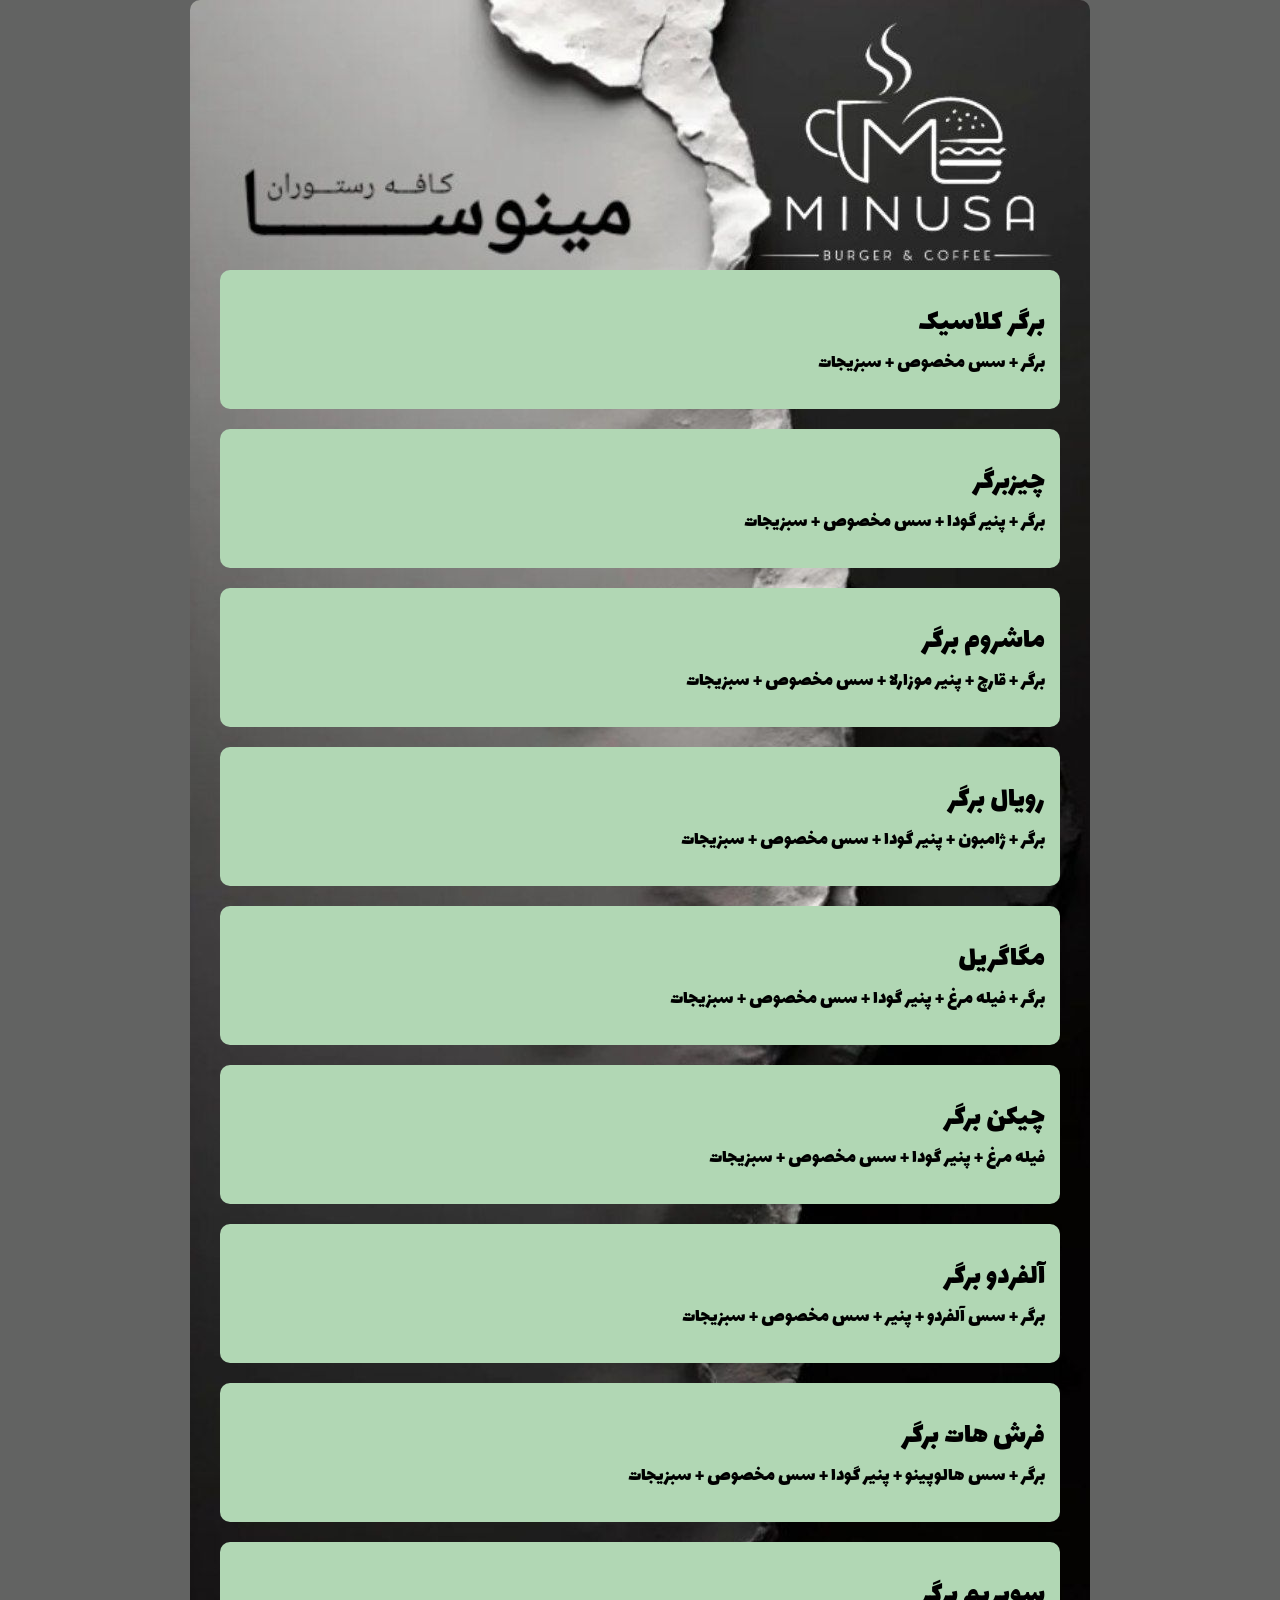
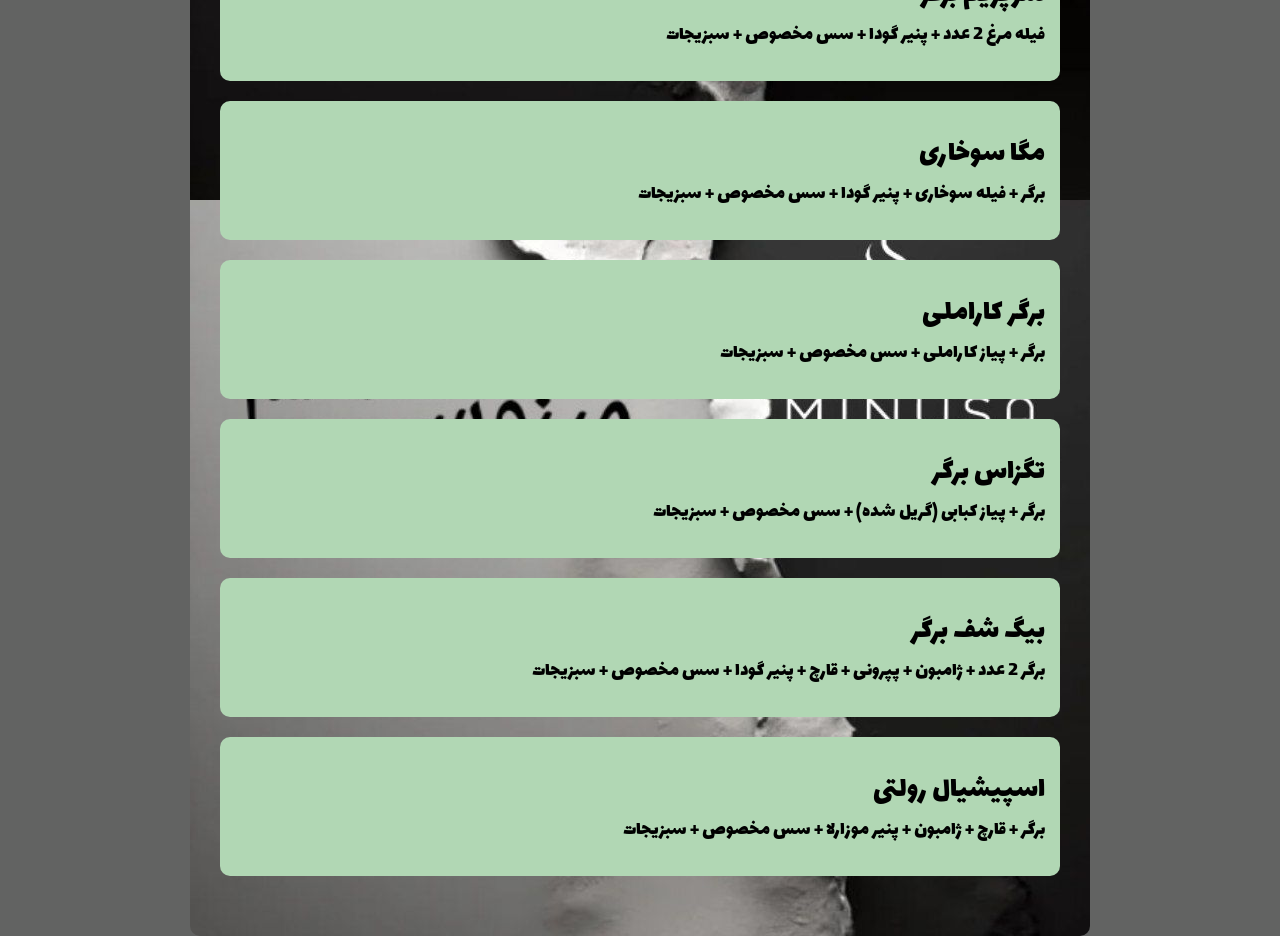
<file: berger.html>
<!DOCTYPE html>
<html lang="en">

<head>
  <meta charset="UTF-8">
  <meta name="viewport" content="width=device-width, initial-scale=1.0">
  <link rel="preconnect" href="https://fonts.googleapis.com">
  <link rel="preconnect" href="https://fonts.gstatic.com" crossorigin>
  <link href="https://fonts.googleapis.com/css2?family=Lalezar&display=swap" rel="stylesheet">
  <link rel="preconnect" href="https://fonts.googleapis.com">
  <link rel="preconnect" href="https://fonts.gstatic.com" crossorigin>
  <link href="https://fonts.googleapis.com/css2?family=Mada:wght@200..900&display=swap" rel="stylesheet">
  <link rel="stylesheet" href="style.css">
  <title>Document</title>
</head>

<body dir="rtl">
  <section class="sectionx">
    <div class="items">
      <p>برگر کلاسیک</p>
      <p class="material">برگر + سس مخصوص + سبزیجات</p>
    </div>
    <div class="items">
      <p>چیزبرگر</p>
      <p class="material">برگر + پنیر گودا + سس مخصوص + سبزیجات</p>
    </div>
    <div class="items">
      <p>ماشروم برگر</p>
      <p class="material">برگر + قارچ + پنیر موزارلا + سس مخصوص + سبزیجات</p>
    </div>
    <div class="items">
      <p>رویال برگر</p>
      <p class="material">برگر + ژامبون + پنیر گودا + سس مخصوص + سبزیجات</p>
    </div>
    <div class="items">
      <p>مگاگریل</p>
      <p class="material">برگر + فیله مرغ + پنیر گودا + سس مخصوص + سبزیجات</p>
    </div>
    <div class="items">
      <p>چیکن برگر</p>
      <p class="material">فیله مرغ + پنیر گودا + سس مخصوص + سبزیجات</p>
    </div>
    <div class="items">
      <p>آلفردو برگر</p>
      <p class="material">برگر + سس آلفردو + پنیر + سس مخصوص + سبزیجات</p>
    </div>
    <div class="items">
      <p>فرش هات برگر</p>
      <p class="material">برگر + سس هالوپینو + پنیر گودا + سس مخصوص + سبزیجات</p>
    </div>
    <div class="items">
      <p>سوپریم برگر</p>
      <p class="material">فیله مرغ 2 عدد + پنیر گودا + سس مخصوص + سبزیجات</p>
    </div>
    <div class="items">
      <p>مگا سوخاری</p>
      <p class="material">برگر + فیله سوخاری + پنیر گودا + سس مخصوص + سبزیجات</p>
    </div>
    <div class="items">
      <p>برگر کاراملی</p>
      <p class="material">برگر + پیاز کاراملی + سس مخصوص + سبزیجات</p>
    </div>
    <div class="items">
      <p>تگزاس برگر</p>
      <p class="material">برگر + پیاز کبابی (گریل شده) + سس مخصوص + سبزیجات</p>
    </div>
    <div class="items">
      <p>بیگ شف برگر</p>
      <p class="material">برگر 2 عدد + ژامبون + پپرونی + قارچ + پنیر گودا + سس مخصوص + سبزیجات</p>
    </div>
    <div class="items">
      <p>اسپیشیال رولتی</p>
      <p class="material">برگر + قارچ + ژامبون + پنیر موزارلا + سس مخصوص + سبزیجات</p>
    </div>
  </section>
</body>

</html>
</file>
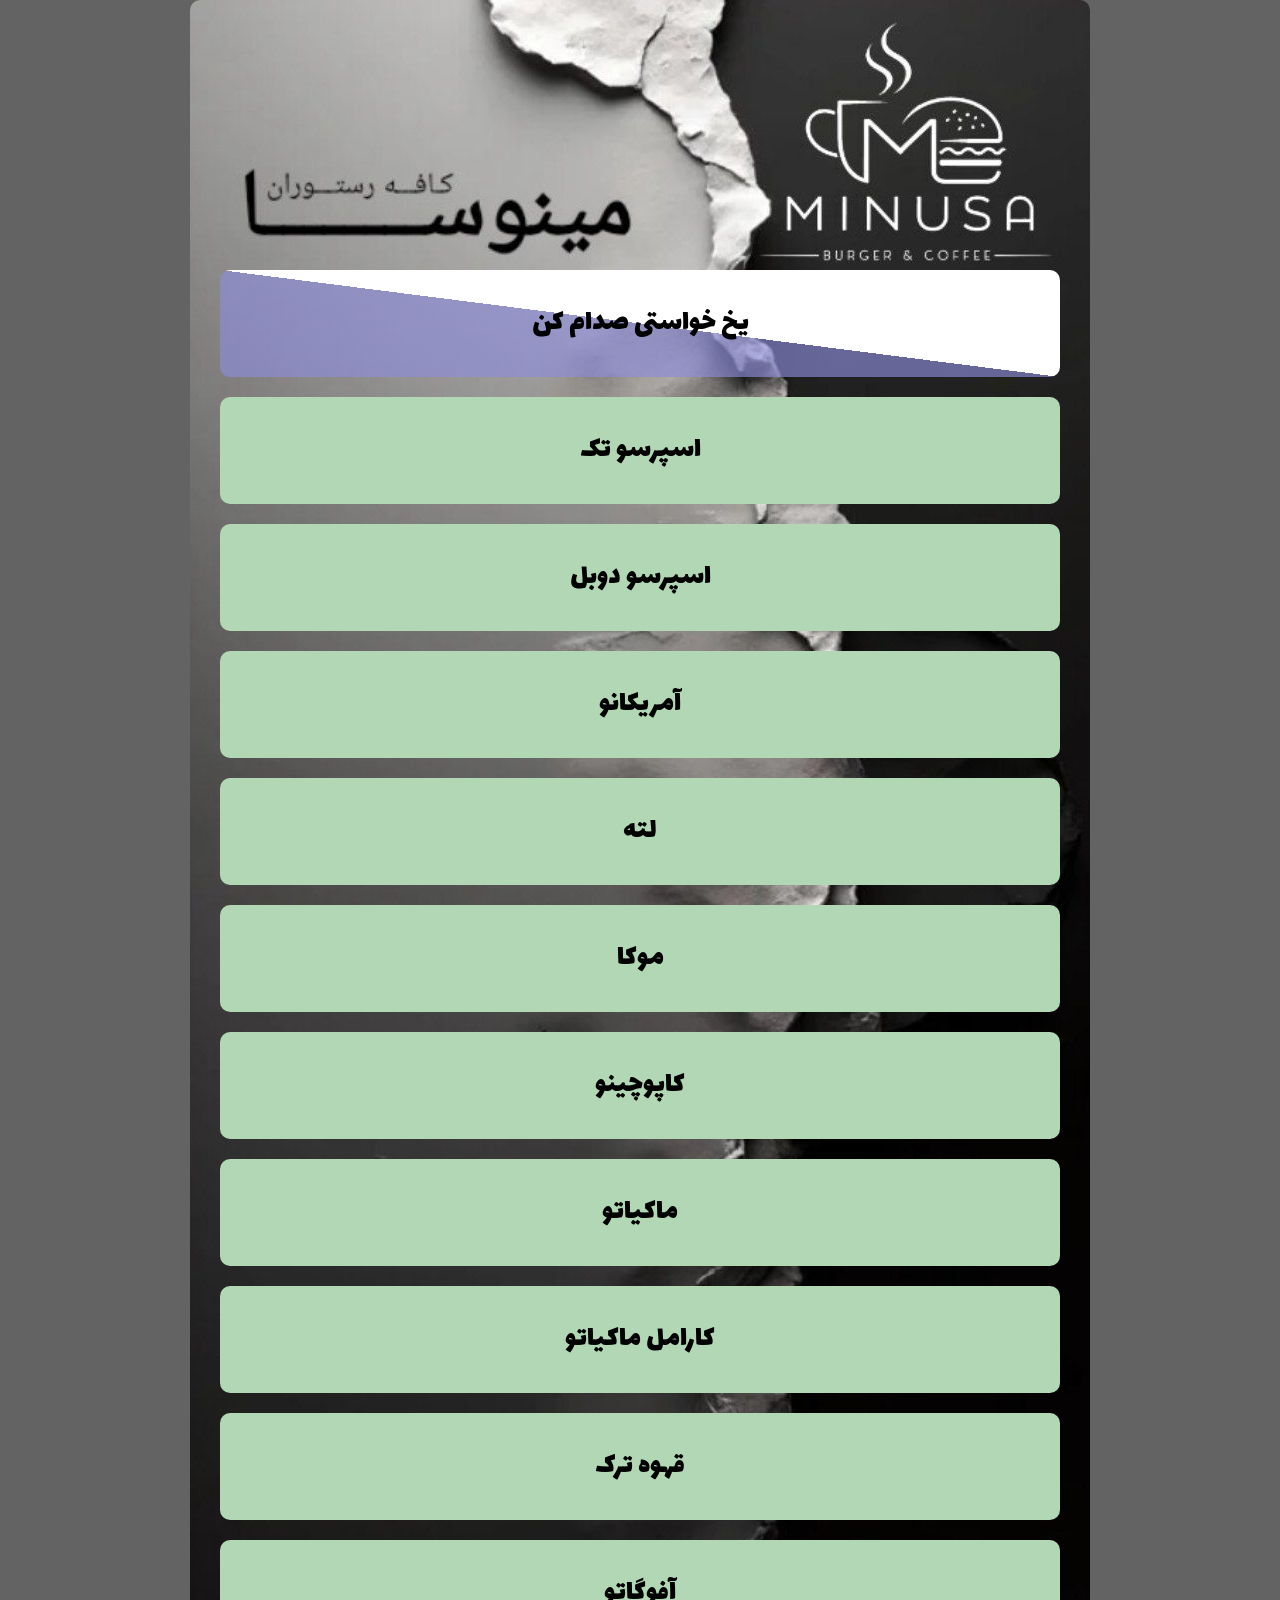
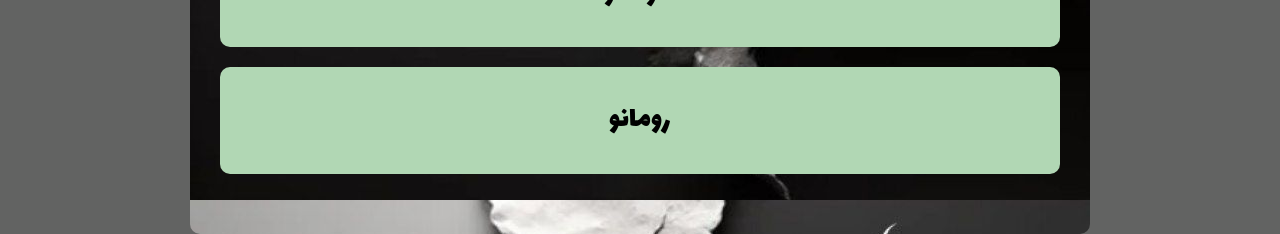
<file: coffebar.html>
<!DOCTYPE html>
<html lang="en">

<head>
  <meta charset="UTF-8">
  <meta name="viewport" content="width=device-width, initial-scale=1.0">
  <link rel="preconnect" href="https://fonts.googleapis.com">
  <link rel="preconnect" href="https://fonts.gstatic.com" crossorigin>
  <link href="https://fonts.googleapis.com/css2?family=Lalezar&display=swap" rel="stylesheet">
  <link rel="preconnect" href="https://fonts.googleapis.com">
  <link rel="preconnect" href="https://fonts.gstatic.com" crossorigin>
  <link href="https://fonts.googleapis.com/css2?family=Mada:wght@200..900&display=swap" rel="stylesheet">
  <link rel="stylesheet" href="style.css">
  <title>Document</title>
</head>

<body dir="rtl">
  <section>
    <div class="items itemx b">
      <p>یخ خواستی صدام کن</p>
    </div>
    <div class="items b">
      <p>اسپرسو تک</p>
    </div>
    <div class="items b">
      <p>اسپرسو دوبل</p>
    </div>
    <div class="items b">
      <p>آمریکانو</p>
    </div>
    <div class="items b">
      <p>لته</p>
    </div>
    <div class="items b">
      <p>موکا</p>
    </div>
    <div class="items b">
      <p>کاپوچینو</p>
    </div>
    <div class="items b">
      <p>ماکیاتو</p>
    </div>
    <div class="items b">
      <p>کارامل ماکیاتو</p>
    </div>
    <div class="items b">
      <p>قهوه ترک</p>
    </div>
    <div class="items b">
      <p>آفوگاتو</p>
    </div>
    <div class="items b">
      <p>رومانو</p>
    </div>
  </section>
</body>

</html>
</file>
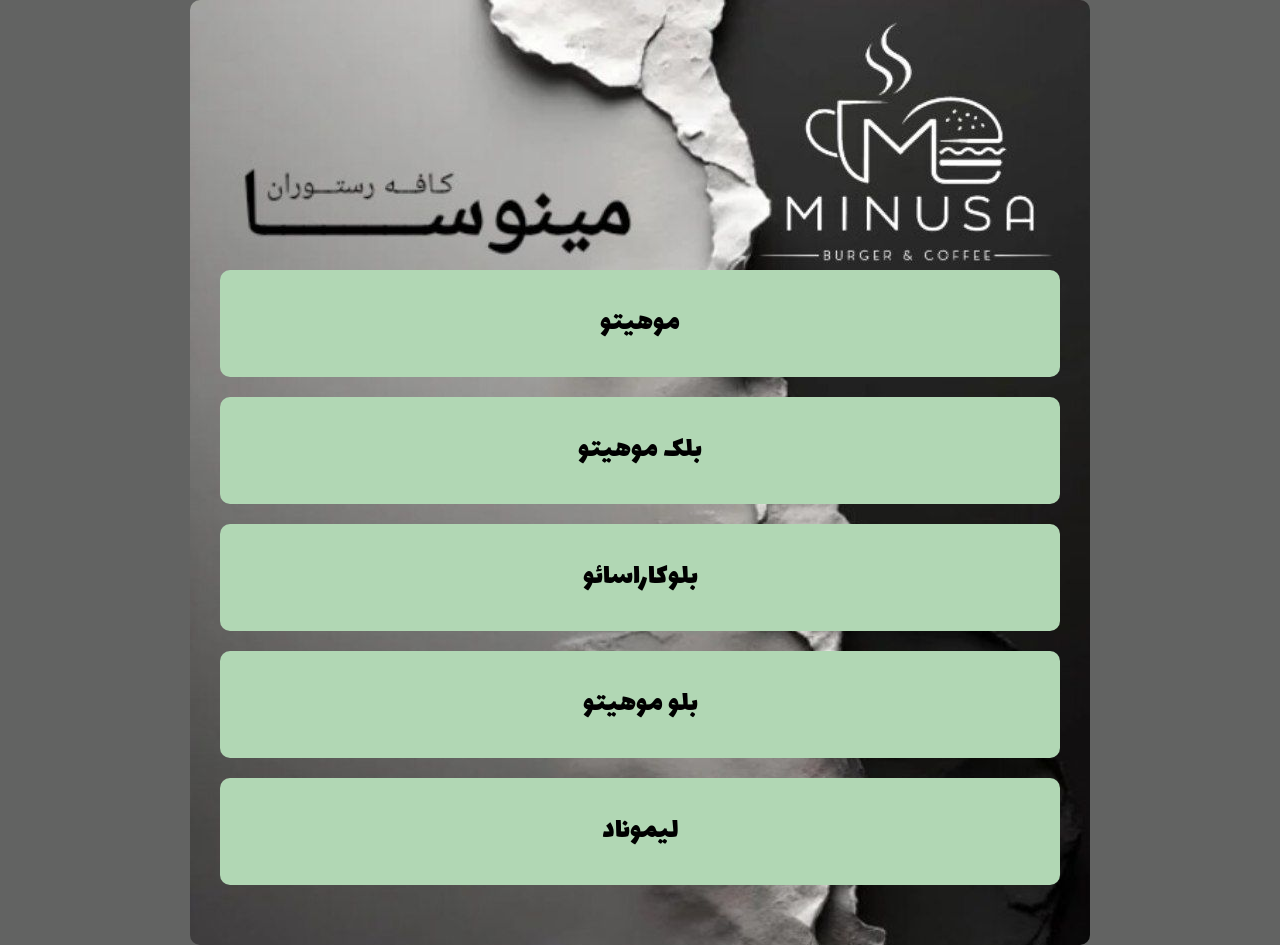
<file: coldbar.html>
<!DOCTYPE html>
<html lang="en">

<head>
  <meta charset="UTF-8">
  <meta name="viewport" content="width=device-width, initial-scale=1.0">
  <link rel="preconnect" href="https://fonts.googleapis.com">
  <link rel="preconnect" href="https://fonts.gstatic.com" crossorigin>
  <link href="https://fonts.googleapis.com/css2?family=Lalezar&display=swap" rel="stylesheet">
  <link rel="preconnect" href="https://fonts.googleapis.com">
  <link rel="preconnect" href="https://fonts.gstatic.com" crossorigin>
  <link href="https://fonts.googleapis.com/css2?family=Mada:wght@200..900&display=swap" rel="stylesheet">
  <link rel="stylesheet" href="style.css">
  <title>Document</title>
</head>

<body dir="rtl">
  <section>
    <div class="items b">
      <p>موهیتو</p>
    </div>
    <div class="items b">
      <p>بلک موهیتو</p>
    </div>
    <div class="items b">
      <p>بلوکاراسائو</p>
    </div>
    <div class="items b">
      <p>بلو موهیتو</p>
    </div>
    <div class="items b">
      <p>لیموناد</p>
    </div>
  </section>
</body>

</html>
</file>
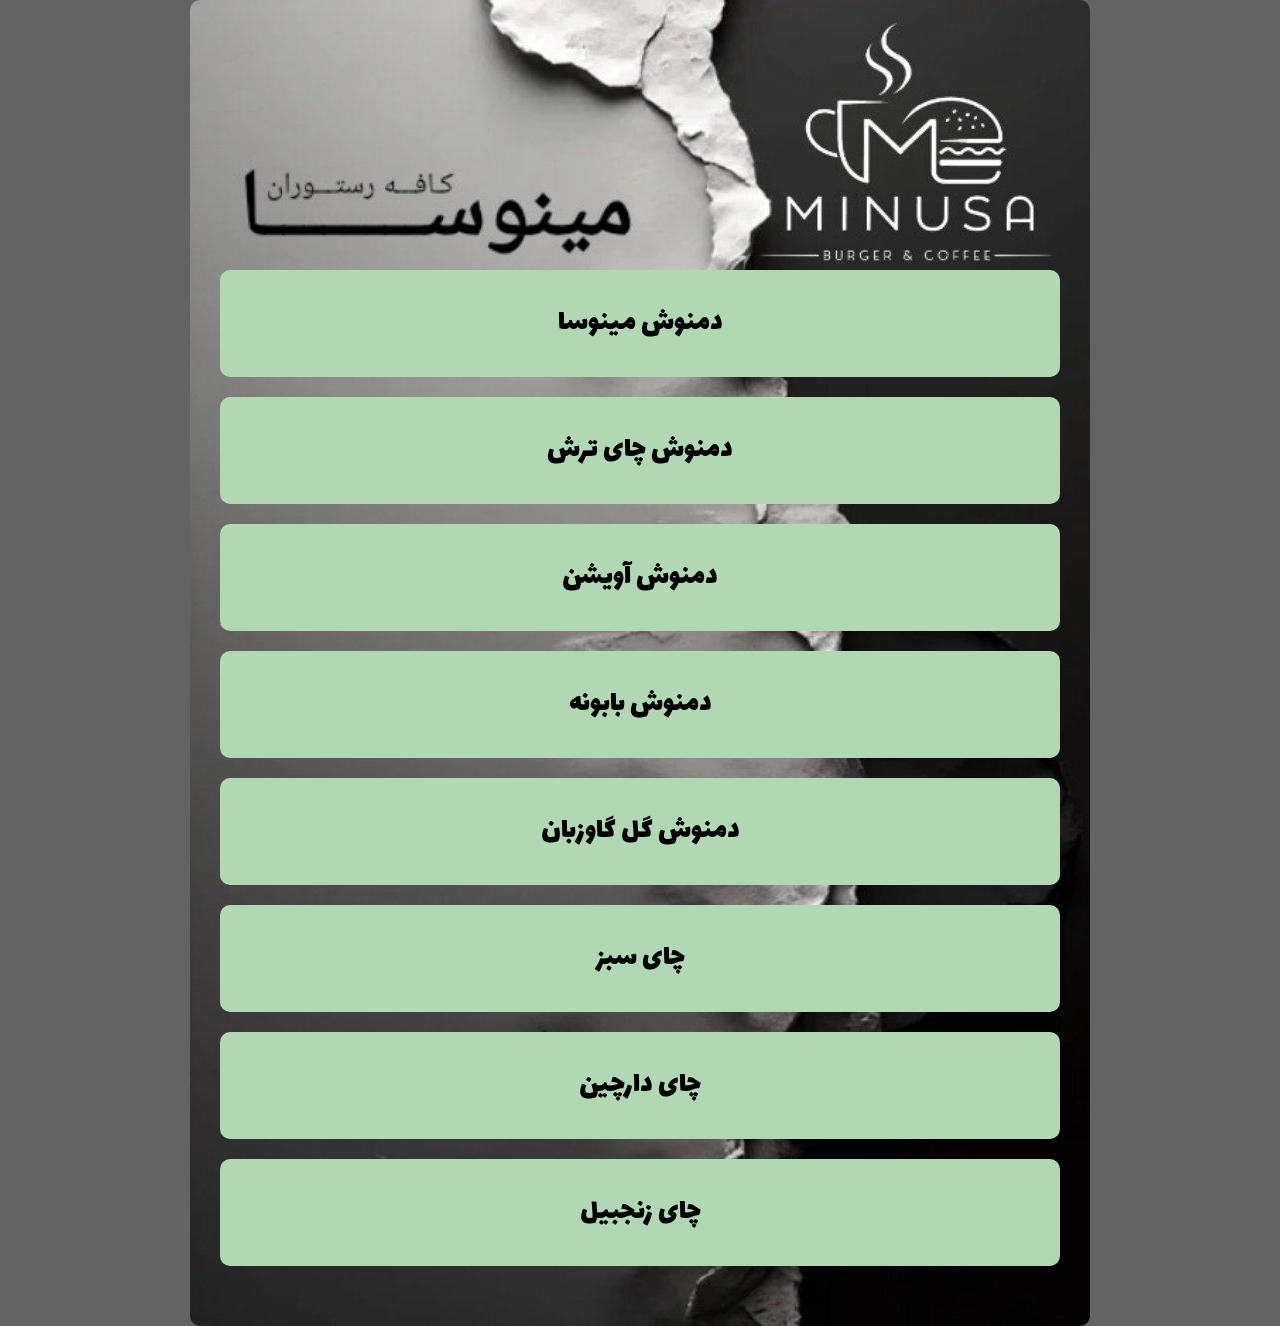
<file: damnoosh.html>
<!DOCTYPE html>
<html lang="en">

<head>
  <meta charset="UTF-8">
  <meta name="viewport" content="width=device-width, initial-scale=1.0">
  <link rel="preconnect" href="https://fonts.googleapis.com">
  <link rel="preconnect" href="https://fonts.gstatic.com" crossorigin>
  <link href="https://fonts.googleapis.com/css2?family=Lalezar&display=swap" rel="stylesheet">
  <link rel="preconnect" href="https://fonts.googleapis.com">
  <link rel="preconnect" href="https://fonts.gstatic.com" crossorigin>
  <link href="https://fonts.googleapis.com/css2?family=Mada:wght@200..900&display=swap" rel="stylesheet">
  <link rel="stylesheet" href="style.css">
  <title>Document</title>
</head>

<body dir="rtl">
  <section>
    <div class="items b">
      <p>دمنوش مینوسا</p>
    </div>
    <div class="items b">
      <p>دمنوش چای ترش</p>
    </div>
    <div class="items b">
      <p>دمنوش آویشن</p>
    </div>
    <div class="items b">
      <p>دمنوش بابونه</p>
    </div>
    <div class="items b">
      <p>دمنوش گل گاوزبان</p>
    </div>
    <div class="items b">
      <p>چای سبز</p>
    </div>
    <div class="items b">
      <p>چای دارچین</p>
    </div>
    <div class="items b">
      <p>چای زنجبیل</p>
    </div>
  </section>
</body>

</html>
</file>
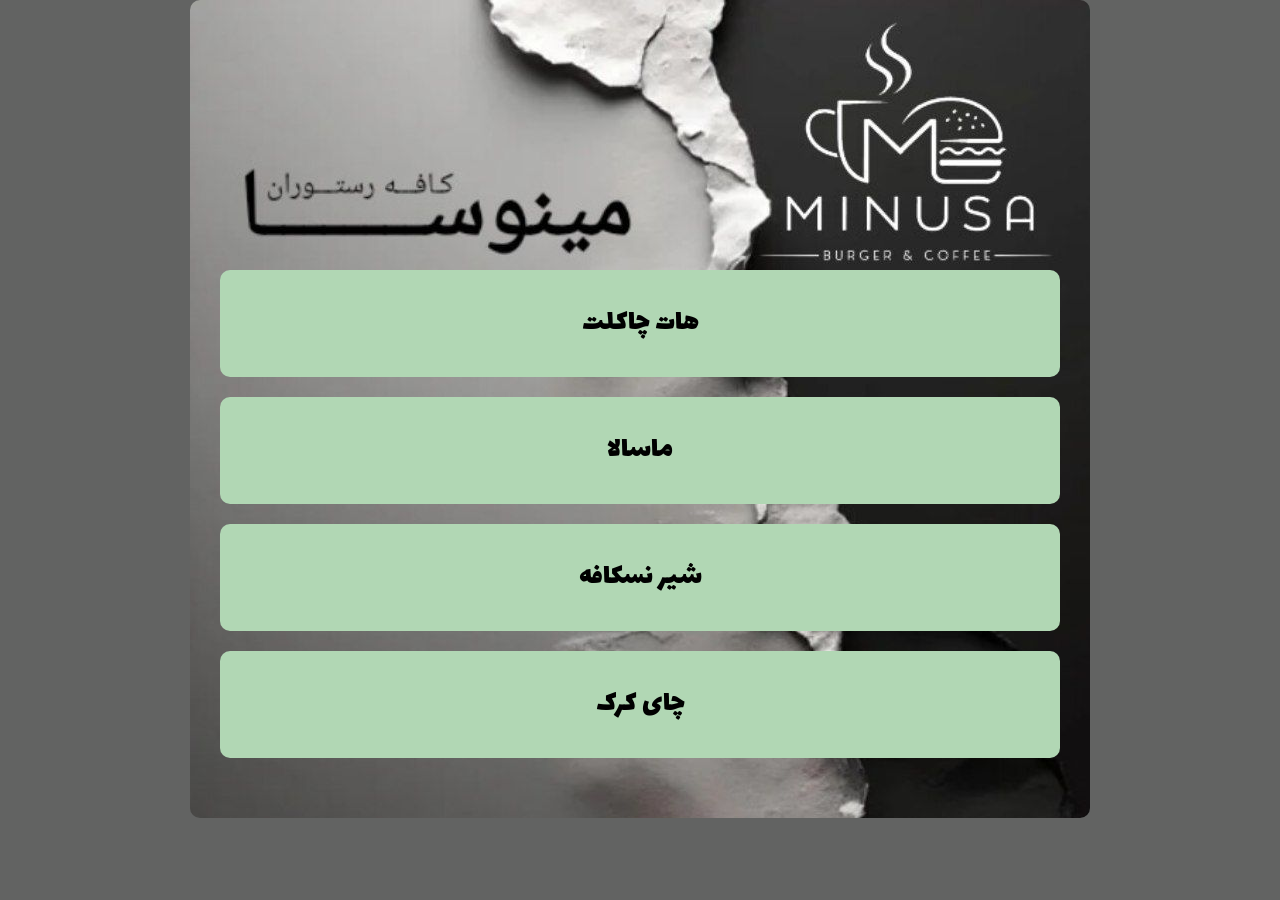
<file: hotbar.html>
<!DOCTYPE html>
<html lang="en">

<head>
  <meta charset="UTF-8">
  <meta name="viewport" content="width=device-width, initial-scale=1.0">
  <link rel="preconnect" href="https://fonts.googleapis.com">
  <link rel="preconnect" href="https://fonts.gstatic.com" crossorigin>
  <link href="https://fonts.googleapis.com/css2?family=Lalezar&display=swap" rel="stylesheet">
  <link rel="preconnect" href="https://fonts.googleapis.com">
  <link rel="preconnect" href="https://fonts.gstatic.com" crossorigin>
  <link href="https://fonts.googleapis.com/css2?family=Mada:wght@200..900&display=swap" rel="stylesheet">
  <link rel="stylesheet" href="style.css">
  <title>Document</title>
</head>

<body dir="rtl">
  <section>
    <div class="items b">
      <p>هات چاکلت</p>
    </div>
    <div class="items b">
      <p>ماسالا</p>
    </div>
    <div class="items b">
      <p>شیر نسکافه</p>
    </div>
    <div class="items b">
      <p>چای کرک</p>
    </div>
  </section>
</body>

</html>
</file>
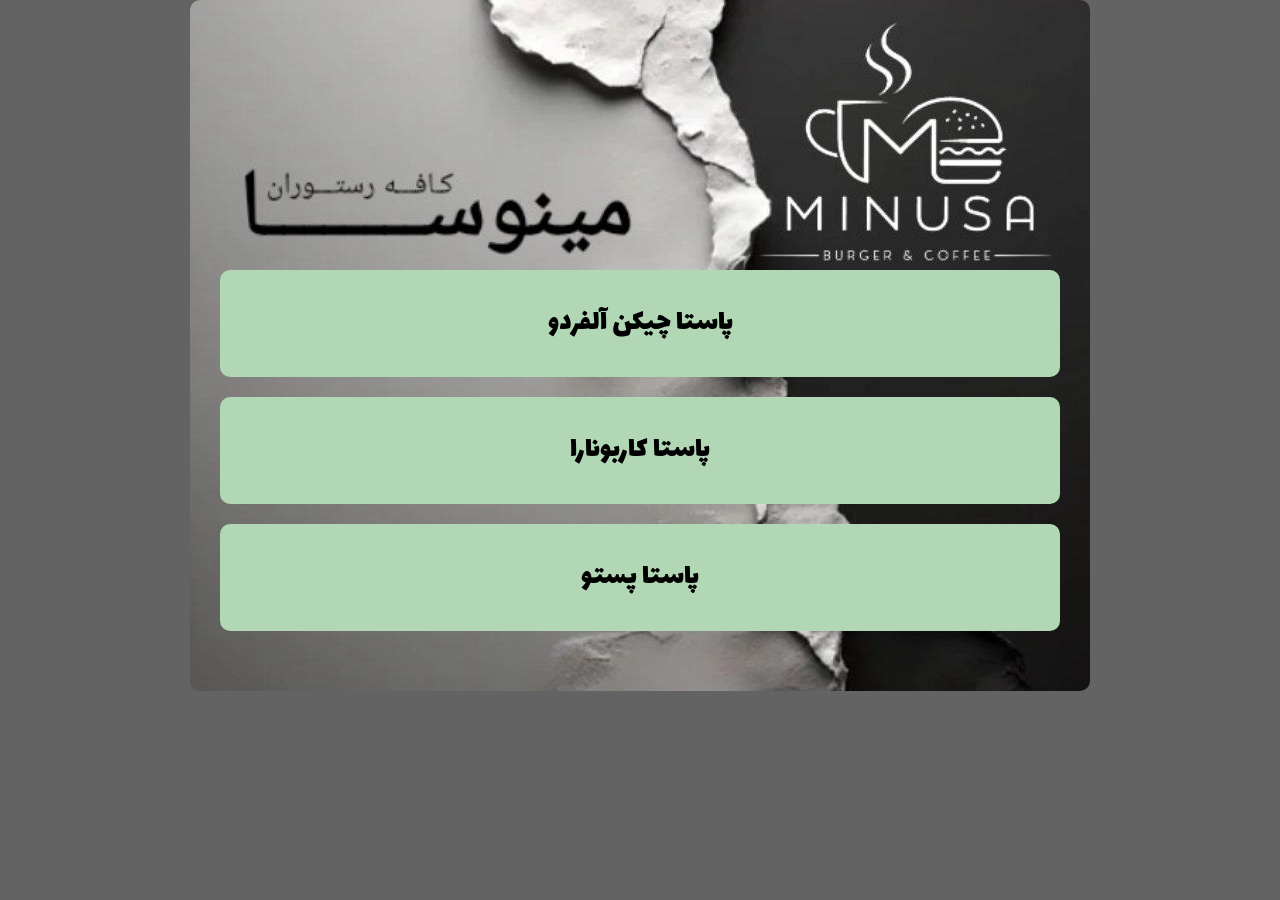
<file: pasta.html>
<!DOCTYPE html>
<html lang="en">

<head>
  <meta charset="UTF-8">
  <meta name="viewport" content="width=device-width, initial-scale=1.0">
  <link rel="preconnect" href="https://fonts.googleapis.com">
  <link rel="preconnect" href="https://fonts.gstatic.com" crossorigin>
  <link href="https://fonts.googleapis.com/css2?family=Lalezar&display=swap" rel="stylesheet">
  <link rel="preconnect" href="https://fonts.googleapis.com">
  <link rel="preconnect" href="https://fonts.gstatic.com" crossorigin>
  <link href="https://fonts.googleapis.com/css2?family=Mada:wght@200..900&display=swap" rel="stylesheet">
  <link rel="stylesheet" href="style.css">
  <title>Document</title>
</head>

<body dir="rtl">
  <section>
    <div class="items b">
      <p>پاستا چیکن آلفردو</p>
    </div>
    <div class="items b">
      <p>پاستا کاربونارا</p>
    </div>
    <div class="items b">
      <p>پاستا پستو</p>
    </div>
  </section>
</body>

</html>
</file>
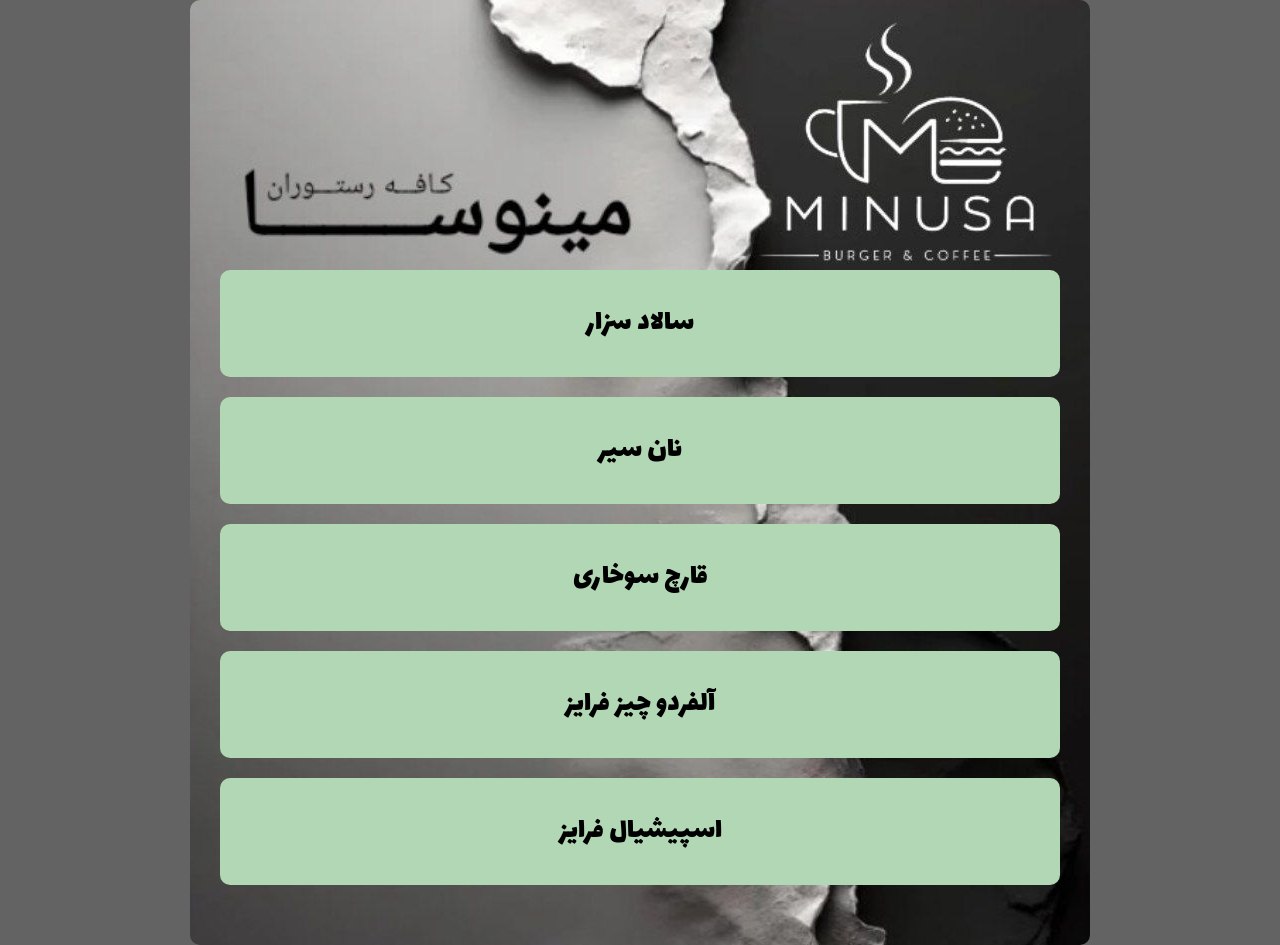
<file: pishghaza.html>
<!DOCTYPE html>
<html lang="en">

<head>
  <meta charset="UTF-8">
  <meta name="viewport" content="width=device-width, initial-scale=1.0">
  <link rel="preconnect" href="https://fonts.googleapis.com">
  <link rel="preconnect" href="https://fonts.gstatic.com" crossorigin>
  <link href="https://fonts.googleapis.com/css2?family=Lalezar&display=swap" rel="stylesheet">
  <link rel="preconnect" href="https://fonts.googleapis.com">
  <link rel="preconnect" href="https://fonts.gstatic.com" crossorigin>
  <link href="https://fonts.googleapis.com/css2?family=Mada:wght@200..900&display=swap" rel="stylesheet">
  <link rel="stylesheet" href="style.css">
  <title>Document</title>
</head>

<body dir="rtl">
  <section>
    <div class="items b">
      <p>سالاد سزار</p>
    </div>
    <div class="items b">
      <p>نان سیر</p>
    </div>
    <div class="items b">
      <p>قارچ سوخاری</p>
    </div>
    <div class="items b">
      <p>آلفردو چیز فرایز</p>
    </div>
    <div class="items b">
      <p>اسپیشیال فرایز</p>
    </div>
  </section>
</body>

</html>
</file>
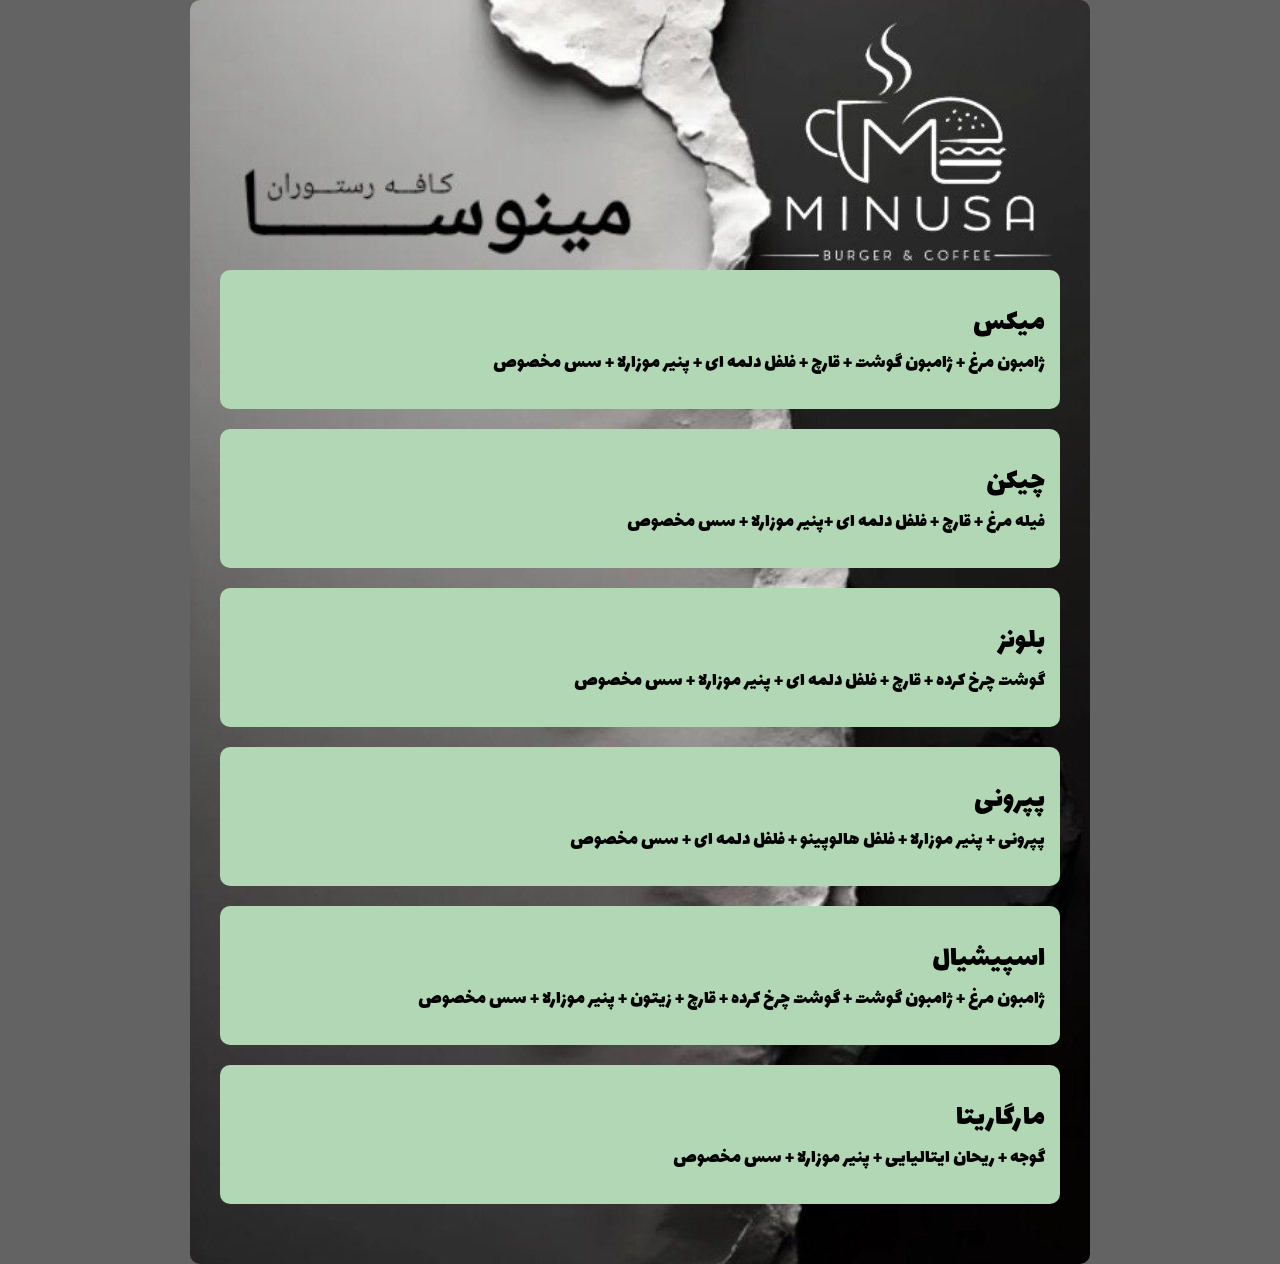
<file: pitzza.html>
<!DOCTYPE html>
<html lang="en">

<head>
  <meta charset="UTF-8">
  <meta name="viewport" content="width=device-width, initial-scale=1.0">
  <link rel="preconnect" href="https://fonts.googleapis.com">
  <link rel="preconnect" href="https://fonts.gstatic.com" crossorigin>
  <link href="https://fonts.googleapis.com/css2?family=Lalezar&display=swap" rel="stylesheet">
  <link rel="preconnect" href="https://fonts.googleapis.com">
  <link rel="preconnect" href="https://fonts.gstatic.com" crossorigin>
  <link href="https://fonts.googleapis.com/css2?family=Mada:wght@200..900&display=swap" rel="stylesheet">
  <link rel="stylesheet" href="style.css">
  <title>Document</title>
</head>

<body dir="rtl">
  <section>
    <div class="items">
      <p>میکس</p>
      <p class="material">ژامبون مرغ + ژامبون گوشت + قارچ + فلفل دلمه ای + پنیر موزارلا + سس مخصوص</p>
    </div>
    <div class="items">
      <p>چیکن</p>
      <p class="material">فیله مرغ + قارچ + فلفل دلمه ای +پنیر موزارلا + سس مخصوص</p>
    </div>
    <div class="items">
      <p>بلونز</p>
      <p class="material">گوشت چرخ کرده + قارچ + فلفل دلمه ای + پنیر موزارلا + سس مخصوص</p>
    </div>
    <div class="items">
      <p>پپرونی</p>
      <p class="material">پپرونی + پنیر موزارلا + فلفل هالوپینو + فلفل دلمه ای + سس مخصوص</p>
    </div>
    <div class="items">
      <p>اسپیشیال</p>
      <p class="material">ژامبون مرغ + ژامبون گوشت + گوشت چرخ کرده + قارچ + زیتون + پنیر موزارلا + سس مخصوص</p>
    </div>
    <div class="items">
      <p>مارگاریتا</p>
      <p class="material">گوجه + ریحان ایتالیایی + پنیر موزارلا + سس مخصوص</p>
    </div>
  </section>
</body>

</html>
</file>
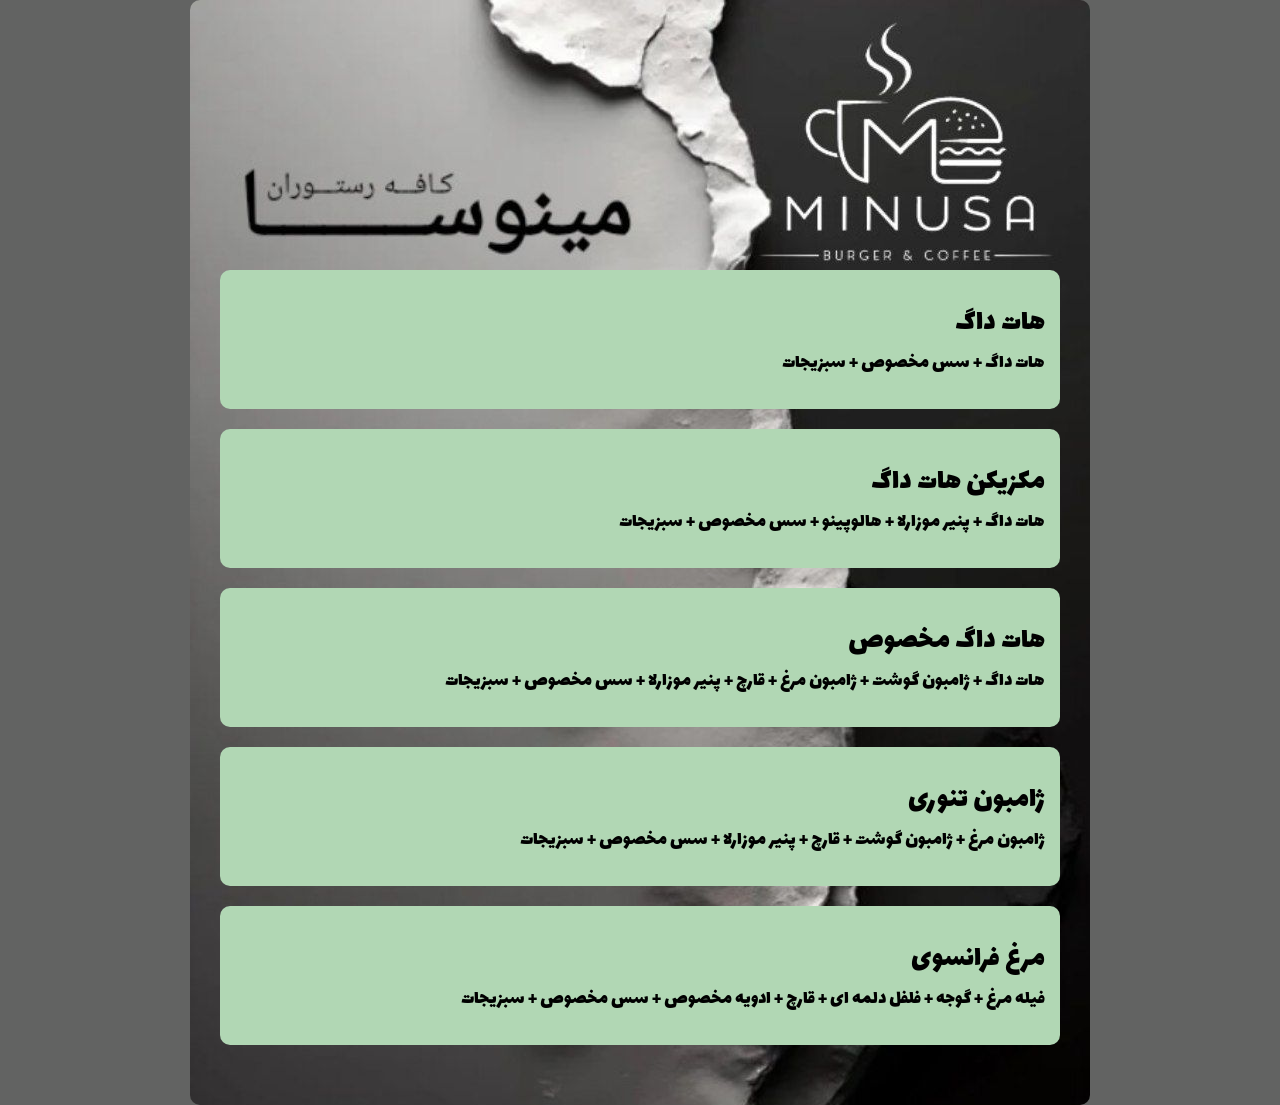
<file: sandwitch.html>
<!DOCTYPE html>
<html lang="en">

<head>
  <meta charset="UTF-8">
  <meta name="viewport" content="width=device-width, initial-scale=1.0">
  <link rel="preconnect" href="https://fonts.googleapis.com">
  <link rel="preconnect" href="https://fonts.gstatic.com" crossorigin>
  <link href="https://fonts.googleapis.com/css2?family=Lalezar&display=swap" rel="stylesheet">
  <link rel="preconnect" href="https://fonts.googleapis.com">
  <link rel="preconnect" href="https://fonts.gstatic.com" crossorigin>
  <link href="https://fonts.googleapis.com/css2?family=Mada:wght@200..900&display=swap" rel="stylesheet">
  <link rel="stylesheet" href="style.css">
  <title>Document</title>
</head>

<body dir="rtl">
  <section>
    <div class="items">
      <p>هات داگ</p>
      <p class="material">هات داگ + سس مخصوص + سبزیجات</p>
    </div>
    <div class="items">
      <p>مکزیکن هات داگ</p>
      <p class="material">هات داگ + پنیر موزارلا + هالوپینو + سس مخصوص + سبزیجات</p>
    </div>
    <div class="items">
      <p>هات داگ مخصوص</p>
      <p class="material">هات داگ + ژامبون گوشت + ژامبون مرغ + قارچ + پنیر موزارلا + سس مخصوص + سبزیجات</p>
    </div>
    <div class="items">
      <p>ژامبون تنوری</p>
      <p class="material">ژامبون مرغ + ژامبون گوشت + قارچ + پنیر موزارلا + سس مخصوص + سبزیجات</p>
    </div>
    <div class="items">
      <p>مرغ فرانسوی</p>
      <p class="material">فیله مرغ + گوجه + فلفل دلمه ای + قارچ + ادویه مخصوص + سس مخصوص + سبزیجات</p>
    </div>
  </section>
</body>

</html>
</file>
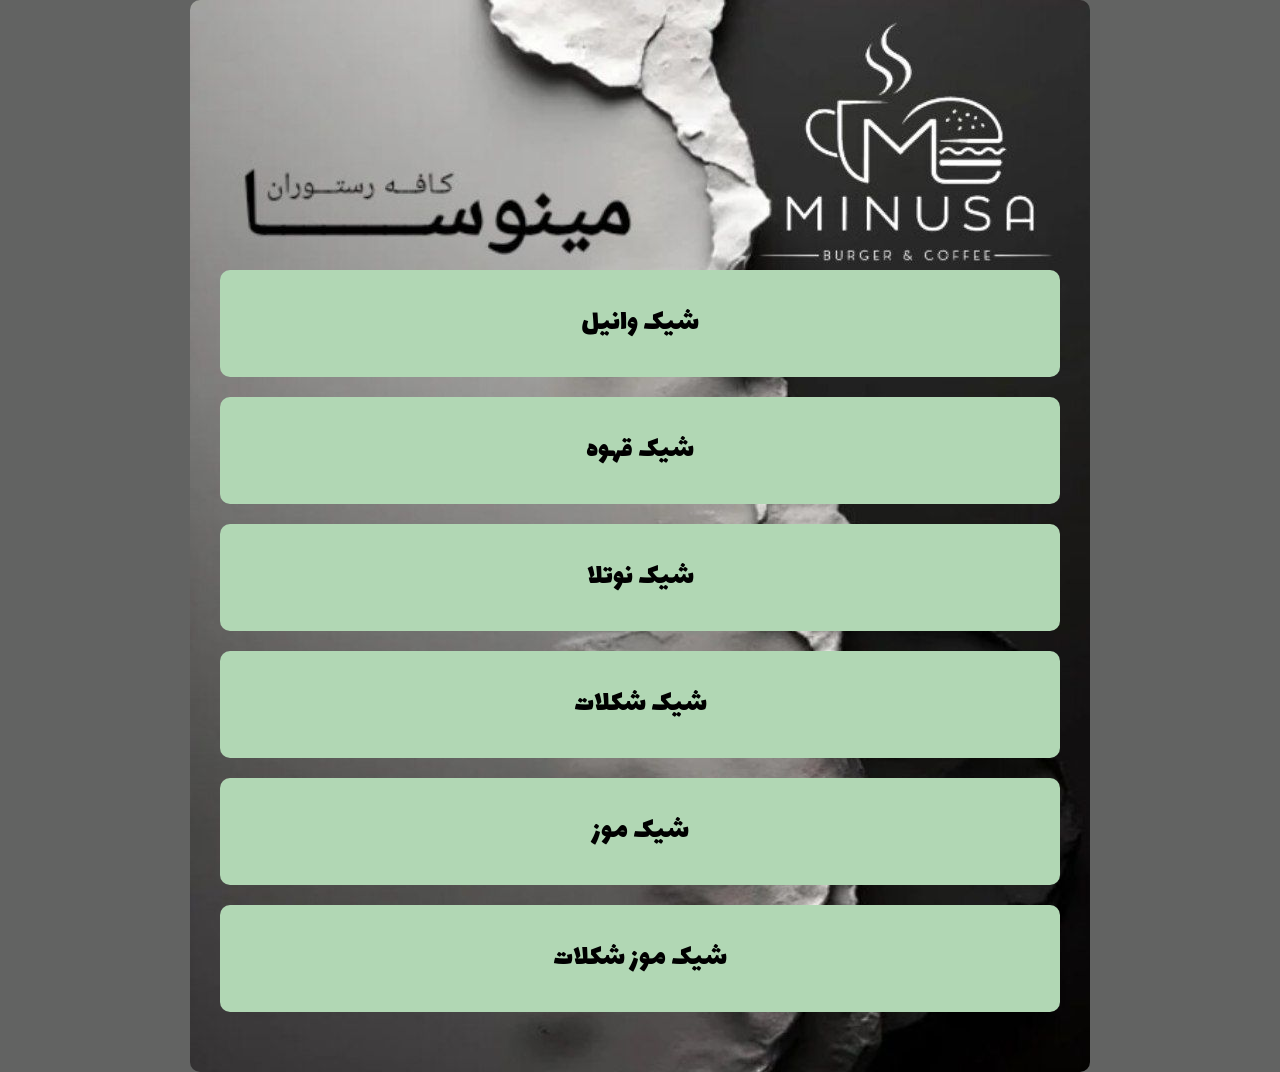
<file: shaik.html>
<!DOCTYPE html>
<html lang="en">

<head>
  <meta charset="UTF-8">
  <meta name="viewport" content="width=device-width, initial-scale=1.0">
  <link rel="preconnect" href="https://fonts.googleapis.com">
  <link rel="preconnect" href="https://fonts.gstatic.com" crossorigin>
  <link href="https://fonts.googleapis.com/css2?family=Lalezar&display=swap" rel="stylesheet">
  <link rel="preconnect" href="https://fonts.googleapis.com">
  <link rel="preconnect" href="https://fonts.gstatic.com" crossorigin>
  <link href="https://fonts.googleapis.com/css2?family=Mada:wght@200..900&display=swap" rel="stylesheet">
  <link rel="stylesheet" href="style.css">
  <title>Document</title>
</head>

<body dir="rtl">
  <section>
    <div class="items b">
      <p>شیک وانیل</p>
    </div>
    <div class="items b">
      <p>شیک قهوه</p>
    </div>
    <div class="items b">
      <p>شیک نوتلا</p>
    </div>
    <div class="items b">
      <p>شیک شکلات</p>
    </div>
    <div class="items b">
      <p>شیک موز</p>
    </div>
    <div class="items b">
      <p>شیک موز شکلات</p>
    </div>
  </section>
</body>

</html>
</file>
<file: style.css>
*{
  margin: 0;
  padding: 0;
  box-sizing: border-box;
}

html{
  font-size: 62.5%;
}

body{
  width: 90rem;
  margin: 0 auto;
  background-color:#626362;
  font-family: 'Lalezar';
}



.maindv{
  display: grid;
  grid-template-columns: repeat(2,1fr);
  grid-template-rows: repeat(5,1fr);
  justify-items: center;
  align-items: center;
  margin-top: 10rem;
  row-gap: 4rem;
  padding: 12rem;
}

.mainp{
  font-size: 1.8rem;
  text-decoration: none;
  
}

.secdv{
width: 12rem;
height: 12rem;
background-color: aqua;
border-radius: 50%;
display: grid;
grid-template-columns: 1fr;
grid-template-rows: 1fr;
justify-items: center;
align-items: center;
}

.items{
  font-size: 3rem;
  margin-top: 2rem;
  padding: 3rem 1.5rem;
  background-color:#B1D7B4;
  border-radius: 1rem;
}

.material{
  font-size: 2rem;
}

p{
  color:rgb(0, 0, 0);
}

section{
  /* background-color:#E4D1B9; */
  background-image:url(img/-2147483648_-210469.jpg)  ;
  width: 90rem;
  padding-top:25rem;
  padding-left: 3rem;
  padding-right: 3rem;
  padding-bottom: 6rem;
  border-radius: 1rem;
  position: relative;
}

img{
  width: 8rem;
  height: 8rem;
  right: 4rem;
 align-self: center;
  position: absolute;
}

.name{
  justify-self: center;
  align-self: center;
  font-size: 3rem;
}


.b{
  text-align: center;
}


.z{
  background-color:#B1D7B4;
  padding: 5rem 2.5rem;
  display: grid;
  grid-template-columns: repeat(2,1fr);
  text-decoration: none;
  color: black;
  position: relative;
  border-radius: 1rem;
}

.y{
display: grid;
grid-template-columns: repeat(2,1fr);
grid-template-rows: repeat(5,1fr);
column-gap: 3rem;
row-gap: 3rem;
padding-top: 27rem;
}


/* ------------ */
/* coffebar */
/* ------------ */

.itemx{
  text-align: center;
  background:linear-gradient(to bottom left,rgb(255, 255, 255) 50%,rgba(140, 140, 218, 0.644) 50%);
}


/* --------------- */
/* queries */
/* --------------- */
@media (max-width:900px){
 
  html{
    font-size: 50%;
  }

  section{
    background-size: contain;
  }

  .y{
    background-size: cover;
  }
  }


  @media (max-width:750px){
    html{
      font-size: 31.25%;
    }

  }
</file>
